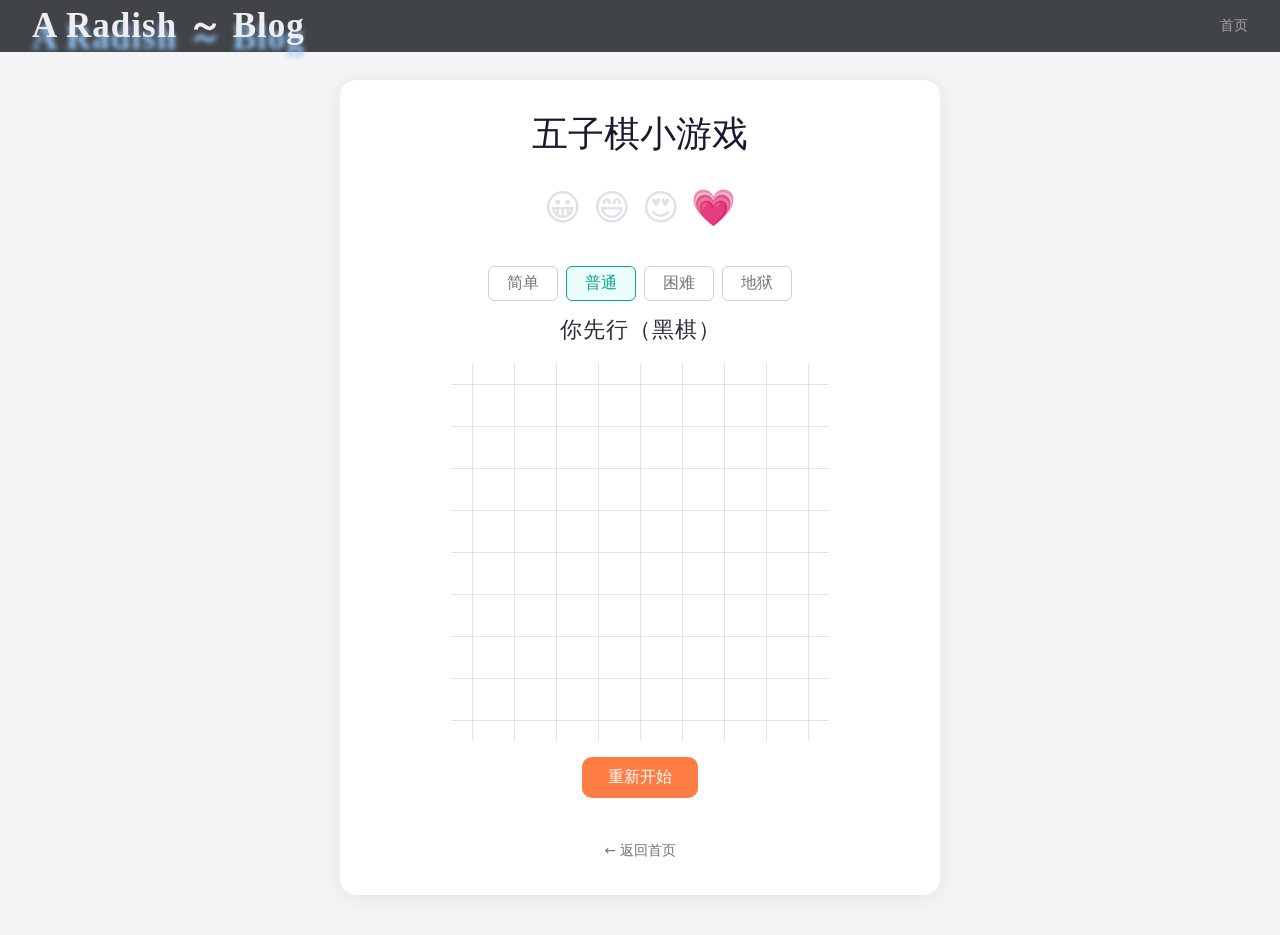
<file: gobang.html>
<!DOCTYPE html>
<html lang="zh-CN">
<head>
<meta charset="UTF-8">
<meta name="viewport" content="width=device-width, initial-scale=1.0">
<title>五子棋 | Blog</title>
<link rel="stylesheet" href="css/style.css">
<style>
  body { background: #f5f5f7; min-height: 100vh; display: flex; flex-direction: column; align-items: center; }
  .gobang-page { width: 100%; max-width: 600px; margin: 80px auto 40px; padding: 24px 20px 32px;
    background: #fff; border-radius: 16px; box-shadow: 0 2px 24px rgba(0,0,0,0.08); text-align: center; }

  .gobang-title { font-size: 36px; font-family: 'SimSun', serif; color: #1a1a2e; margin-bottom: 12px; }
  .gobang-emoji { font-size: 36px; margin-bottom: 12px; }

  /* 棋盘 */
  .gobang-card { width: 96%; max-width: 560px; margin: 0 auto; padding: 16px 10px; border-radius: 16px; background: #fff; text-align: center; }
  .status { font-size: 22px; margin-bottom: 14px; font-weight: 500; letter-spacing: 1px; color: #2d2d3a; }
  .board-wrap { display: flex; justify-content: center; margin-bottom: 16px; }
  .board { position: relative; display: grid; grid-template-columns: repeat(9, 42px); grid-template-rows: repeat(9, 42px); gap: 0; padding: 0; background: transparent; }
  .board::before { content: ""; position: absolute; inset: 0; background-image: linear-gradient(rgba(0,0,0,0.10) 1px, transparent 1px), linear-gradient(90deg, rgba(0,0,0,0.10) 1px, transparent 1px); background-size: 42px 42px; background-position: 21px 21px; z-index: 1; }
  .cell { width: 42px; height: 42px; background: transparent; cursor: pointer; display: flex; align-items: center; justify-content: center; position: relative; z-index: 2; }
  .cell:hover::after { content: ""; width: 24px; height: 24px; border-radius: 50%; background: rgba(0,0,0,0.08); }
  .cell.black::after { content: ""; width: 30px; height: 30px; border-radius: 50%; background: #1a1a1a; }
  .cell.white::after { content: ""; width: 30px; height: 30px; border-radius: 50%; background: #fafafa; box-shadow: 0 0 0 1.5px rgba(0,0,0,0.13), 0 2px 4px rgba(0,0,0,0.12); }
  .diff-row { display: flex; justify-content: center; gap: 8px; margin-bottom: 10px; }
  .diff-btn { padding: 6px 18px; border: 1px solid rgba(0,0,0,0.18); border-radius: 6px; background: transparent; color: rgba(0,0,0,0.55); font-size: 16px; cursor: pointer; transition: all 0.2s; }
  .diff-btn.active { background: rgba(94,234,212,0.12); color: #0ea88a; border-color: #0ea88a; }
  .diff-btn:hover { color: #1a1a2e; border-color: rgba(0,0,0,0.4); }
  .reset-btn { padding: 10px 26px; border: none; border-radius: 10px; background: #ff7d45; color: #fff; font-size: 16px; cursor: pointer; transition: all 0.2s; }
  .reset-btn:hover { background: #ff6a2c; transform: scale(1.03); }

  .back-link { margin-top: 24px; }
  .back-link a { color: var(--muted); font-size: 0.85rem; transition: color 0.2s; }
  .back-link a:hover { color: var(--accent); }

  @media (max-width: 600px) {
    .board { grid-template-columns: repeat(9, 36px); grid-template-rows: repeat(9, 36px); }
    .board::before { background-size: 36px 36px; background-position: 18px 18px; }
    .cell { width: 36px; height: 36px; }
    .cell.black::after, .cell.white::after { width: 26px; height: 26px; }
    .cell:hover::after { width: 20px; height: 20px; }
    .gobang-page { margin: 70px 8px 20px; padding: 16px 8px 24px; }
  }
</style>
</head>
<body>

<header class="topbar" style="
  position: fixed; top: 0; left: 0; right: 0; z-index: 1000;
  display: flex; align-items: center; justify-content: space-between;
  height: 52px; padding: 0 32px;
  background: rgba(34,37,41,0.85);
  backdrop-filter: blur(12px);
  -webkit-backdrop-filter: blur(12px);
  font-size: 0.9rem;
">
  <a href="index.html" style="font-weight:800;letter-spacing:1px;text-shadow:0 12px 5px #94c8ff;color:#eeeef2;font-size:35px;font-family:'Georgia',serif;">A Radish ～ Blog</a>
  <nav style="display:flex;gap:24px;">
    <a href="index.html" style="color:#a0a0b0;font-size:0.875rem;font-weight:500;transition:color 0.2s;white-space:nowrap;" onmouseenter="this.style.color='#5eead4'" onmouseleave="this.style.color='#a0a0b0'">首页</a>
  </nav>
</header>

<div class="gobang-page">
  <div class="gobang-title">五子棋小游戏</div>
  <div class="gobang-emoji">&#128512; &#128516; &#128525; &#128151;</div>

  <div class="gobang-card">
    <div class="diff-row" id="diffRow">
      <button class="diff-btn" data-lvl="0">简单</button>
      <button class="diff-btn active" data-lvl="1">普通</button>
      <button class="diff-btn" data-lvl="2">困难</button>
      <button class="diff-btn" data-lvl="3">地狱</button>
    </div>
    <div class="status" id="status">你先行（黑棋）</div>
    <div class="board-wrap"><div class="board" id="board"></div></div>
    <button class="reset-btn" id="resetBtn">重新开始</button>
  </div>

  <div class="back-link"><a href="index.html">← 返回首页</a></div>
</div>

<script>
(function(){
const statusText=document.getElementById('status');
const boardEl=document.getElementById('board');
const resetBtn=document.getElementById('resetBtn');
const size=9;let cells=[],gameOver=false,isAiTurn=false;
const human='black',ai='white';

function initBoard(){
  boardEl.innerHTML='';cells=[];gameOver=false;isAiTurn=false;
  statusText.textContent='你先行（黑棋）';
  for(let y=0;y<size;y++)for(let x=0;x<size;x++){
    const div=document.createElement('div');
    div.className='cell';div.dataset.x=x;div.dataset.y=y;
    boardEl.appendChild(div);cells.push(div);
    div.addEventListener('click',cellClick);
  }
}
function getCell(x,y){if(x<0||x>=size||y<0||y>=size)return null;return cells[y*size+x];}
function has(t,x,y){const c=getCell(x,y);return c?c.classList.contains(t):false;}
function isEmpty(x,y){const c=getCell(x,y);return c?!c.classList.contains('black')&&!c.classList.contains('white'):false;}
function checkWin(t,x,y){
  const dirs=[[1,0],[0,1],[1,1],[1,-1]];
  for(let[dx,dy]of dirs){let c=1,cx=x+dx,cy=y+dy;
    while(has(t,cx,cy)){c++;cx+=dx;cy+=dy;}
    cx=x-dx;cy=y-dy;
    while(has(t,cx,cy)){c++;cx-=dx;cy-=dy;}
    if(c>=5)return true;
  }return false;
}
function getEmpty(){const a=[];cells.forEach(c=>{if(!c.classList.contains('black')&&!c.classList.contains('white'))a.push({x:+c.dataset.x,y:+c.dataset.y,el:c});});return a;}
function lockAll(){cells.forEach(c=>c.style.pointerEvents='none');}

/* ── 简单AI ── */
function posScore(type,x,y){
  let s=0;const dirs=[[1,0],[0,1],[1,1],[1,-1]];
  for(let[dx,dy]of dirs){
    let cnt=1,open=0,cx=x+dx,cy=y+dy;
    while(has(type,cx,cy)){cnt++;cx+=dx;cy+=dy;}
    if(isEmpty(cx,cy))open++;
    cx=x-dx;cy=y-dy;
    while(has(type,cx,cy)){cnt++;cx-=dx;cy-=dy;}
    if(isEmpty(cx,cy))open++;
    if(cnt>=5)s+=100000;
    else if(cnt===4)s+=open===2?50000:open===1?5000:0;
    else if(cnt===3)s+=open===2?3000:open===1?500:0;
    else if(cnt===2)s+=open===2?200:open===1?50:0;
    else s+=open*5;
  }return s;
}

/* ── 普通难度及以上AI ── */
function getCandidates(){
  const list=[];
  for(let y=0;y<size;y++)for(let x=0;x<size;x++){
    if(!isEmpty(x,y))continue;
    let score=0;
    const el=getCell(x,y);el.classList.add(ai);
    score+=posScore(ai,x,y);
    el.classList.remove(ai);
    el.classList.add(human);
    score+=posScore(human,x,y)*1.05;
    el.classList.remove(human);
    if(score>0)list.push({x,y,score});
  }
  list.sort((a,b)=>b.score-a.score);
  if(list.length===0)return [{x:4,y:4}];
  return list;
}

function evaluate(){
  let aiScore=0,humanScore=0;
  for(let y=0;y<size;y++)for(let x=0;x<size;x++){
    if(has(ai,x,y))aiScore+=posScore(ai,x,y);
    else if(has(human,x,y))humanScore+=posScore(human,x,y);
  }
  return aiScore-humanScore*1.05;
}

const DIFFS=[
  {name:'普通',depth:0,top:0,inner:0,def:0.4,rng:2,delay:300},
  {name:'困难',depth:1,top:5,inner:3,def:1.0,rng:1,delay:200},
  {name:'地狱',depth:2,top:12,inner:8,def:1.2,rng:1,delay:100},
];
let diffLvl=1;

function aiMove(){
  if(gameOver)return;

  /* ── 简单模式：贪心算法 ── */
  if(diffLvl===0){
    const empty=getEmpty();let target=null;
    for(let p of empty){p.el.classList.add(ai);if(checkWin(ai,p.x,p.y))target=p;p.el.classList.remove(ai);if(target)break;}
    if(!target)for(let p of empty){p.el.classList.add(human);if(checkWin(human,p.x,p.y))target=p;p.el.classList.remove(human);if(target)break;}
    if(!target){const c=empty.find(p=>p.x===4&&p.y===4);if(c)target=c;}
    if(!target)target=empty[Math.floor(Math.random()*empty.length)];
    target.el.classList.add(ai);
    if(checkWin(ai,target.x,target.y)){statusText.textContent='AI白棋获胜！';gameOver=true;lockAll();return;}
    if(getEmpty().length===0){statusText.textContent='平局！';gameOver=true;lockAll();return;}
    statusText.textContent='轮到你落子（黑棋）';isAiTurn=false;
    return;
  }

  const cfg=DIFFS[diffLvl-1];
  const cands=getCandidates();if(cands.length===0)return;
  let bestMove=cands[0],bestScore=-Infinity;

  const innerMinimax=function(depth,alpha,beta,maximizing){
    const cs=getCandidates();
    if(cs.length===0||depth<=0)return evaluate();
    if(maximizing){
      let best=-Infinity;
      for(let p of cs.slice(0,cfg.inner)){
        const el=getCell(p.x,p.y);el.classList.add(ai);
        if(checkWin(ai,p.x,p.y)){el.classList.remove(ai);return 1e9+depth;}
        const v=innerMinimax(depth-1,alpha,beta,false);
        el.classList.remove(ai);if(v>best)best=v;
        if(best>alpha)alpha=best;if(alpha>=beta)break;
      }return best;
    }else{
      let best=Infinity;
      for(let p of cs.slice(0,cfg.inner)){
        const el=getCell(p.x,p.y);el.classList.add(human);
        if(checkWin(human,p.x,p.y)){el.classList.remove(human);return -1e9-depth;}
        const v=innerMinimax(depth-1,alpha,beta,true);
        el.classList.remove(human);if(v<best)best=v;
        if(best<beta)beta=best;if(alpha>=beta)break;
      }return best;
    }
  };

  const rng=cfg.rng||1;
  if(rng>1){
    const pool=cands.slice(0,rng);
    bestMove=pool[Math.floor(Math.random()*pool.length)];
  }else{
    const pool=cands.slice(0,cfg.top||cands.length);
    for(let p of pool){
      const el=getCell(p.x,p.y);el.classList.add(ai);
      if(checkWin(ai,p.x,p.y)){el.classList.remove(ai);bestMove=p;break;}
      const score=innerMinimax(cfg.depth,-Infinity,Infinity,false);
      el.classList.remove(ai);if(score>bestScore){bestScore=score;bestMove=p;}
    }
  }

  const target=getCell(bestMove.x,bestMove.y);target.classList.add(ai);
  if(checkWin(ai,bestMove.x,bestMove.y)){statusText.textContent='AI白棋获胜！';gameOver=true;lockAll();return;}
  if(getCandidates().length===0){statusText.textContent='平局！';gameOver=true;lockAll();return;}
  statusText.textContent='轮到你落子（黑棋）';isAiTurn=false;
}

document.querySelectorAll('.diff-btn').forEach(function(btn){
  btn.addEventListener('click',function(){
    document.querySelectorAll('.diff-btn').forEach(function(b){b.classList.remove('active');});
    btn.classList.add('active');
    diffLvl=+btn.dataset.lvl;
    initBoard();
  });
});

function cellClick(e){
  if(gameOver||isAiTurn)return;const cell=e.target;
  if(cell.classList.contains('black')||cell.classList.contains('white'))return;
  const x=+cell.dataset.x,y=+cell.dataset.y;
  cell.classList.add(human);
  if(checkWin(human,x,y)){statusText.textContent='你获胜！';gameOver=true;lockAll();return;}
  if(getEmpty().length===0){statusText.textContent='平局！';gameOver=true;lockAll();return;}
  statusText.textContent='AI思考中...';isAiTurn=true;
  setTimeout(aiMove,diffLvl===0?400:DIFFS[diffLvl-1].delay);
}
resetBtn.addEventListener('click',initBoard);
initBoard();
})();
</script>

</body>
</html>
</file>
<file: css/style.css>
/* ============================================
   Blog — Global Styles & Design Tokens
   ============================================ */

:root {

  --bg:
  --surface:   #22252d;
  --surface-2: #2a2d36;
  --surface-3: #32353e;
  --fg:        #e0e0e6;
  --fg-2:      #a0a0b0;
  --muted:     #707080;
  --border:    #33363f;
  --accent:    #5eead4;
  --accent-dim: rgba(94,234,212,0.08);
  --radius:    10px;
  --radius-sm: 6px;
  --radius-lg: 16px;
  --shadow:    0 2px 16px rgba(0,0,0,0.3);
  --font:      'Inter','Segoe UI',system-ui,-apple-system,sans-serif;
  --font-en:   'NewYork','Georgia','Times New Roman',serif;
  --font-mono: 'JetBrains Mono','Fira Code',monospace;
}

*,*::before,*::after{box-sizing:border-box;margin:0;padding:0}
html{scroll-behavior:smooth;-webkit-font-smoothing:antialiased;font-size:16px}
body{background-color:var(--bg);color:var(--fg);font-family:var(--font);font-size:0.9375rem;line-height:1.7;min-height:100vh}
a{color:inherit;text-decoration:none}
img{max-width:100%;display:block}

.page{max-width:100%;margin:10px auto;padding:10px 120px 10px 125px;padding-bottom:20px;min-height:60vh;position:relative;z-index:2;background:#F5FAFF}
.page1{display:flex;gap:12px}

/* ── Header ── */
.header{height:calc(80vh + 30px);min-height:420px;max-height:830px;overflow:hidden;position:sticky;top:0;z-index:1;display:flex;align-items:center;justify-content:center}
.header-content{position:relative;z-index:2;top:20px}
.header h1{font-family:'Georgia',serif;font-size:3rem;color:#fff;text-shadow:0 2px 12px rgba(0,0,0,0.5)}
.header-bg{position:absolute;inset:0;z-index:0}
.header-bg img{width:100%;height:100%;object-fit:cover}
/*header遮罩*/
.header::before{content:'';position:absolute;inset:0;z-index:1;pointer-events:none;backdrop-filter:blur(0.25px);-webkit-backdrop-filter:blur(0.25px);background:rgba(30,32,38,0.25)}

.sidebar{opacity:0;transition:opacity .6s}
.sidebar.revealed{opacity:1}




/* ── Nav ── */
.nav{display:flex;align-items:center;gap:28px;padding:0 0 16px;margin-bottom:24px;flex-wrap:wrap}
.nav a{color:var(--fg-2);font-size:0.875rem;font-weight:500;transition:color 0.2s;white-space:nowrap}
.nav a:hover,.nav a.active{color:var(--accent)}

.main{flex:1;min-width:0}

/* ── Pagination ── */
.pagination{display:flex;align-items:center;gap:6px;margin-top:32px;justify-content:center}
.pagination a,.pagination span{display:inline-flex;align-items:center;justify-content:center;min-width:38px;height:38px;border-radius:var(--radius-sm);font-size:0.875rem;color:var(--fg-2);transition:all 0.3s ease;box-shadow:0 2px 8px rgba(0,0,0,0.25)}
.pagination a:hover{color:var(--accent);background:var(--accent-dim);box-shadow:0 6px 20px rgba(0,0,0,0.45)}
.pagination .current{background:var(--accent);color:#fff;font-weight:700;box-shadow:0 4px 16px rgba(94,234,212,0.35)}
.pagination .dots{color:var(--muted);box-shadow:none}

/* ── Sidebar ── */
.sidebar{width:400px;min-height:400px;flex-shrink:0;display:flex;flex-direction:column;gap:20px;overflow:hidden}
/*侧边栏盒子的外侧阴影*/
.side-card{background:var(--surface);border-radius:var(--radius);padding:20px;box-shadow:0 1px 5px rgba(0,0,0,0.1);transition:box-shadow 0.3s ease}
.side-card:hover{box-shadow:0 10px 15px rgba(0,0,0,0.55)}
.side-card h3{font-size:0.75rem;font-weight:700;text-transform:uppercase;letter-spacing:0.1em;color:var(--fg-2);margin-bottom:14px;display:flex;align-items:center;gap:8px}

/*头像盒子*/
	.profile{text-align:center;box-shadow:0 1px 5px rgba(0,0,0,0.3);border-radius:var(--radius);transition:box-shadow 0.3s ease}
.profile:hover{box-shadow:0 12px 40px rgba(0,0,0,0.55)}
	.avatar{width:100px; height:100px;border-radius:100%;margin:0 auto 12px;overflow:hidden;background:var(--surface-3);display:flex;align-items:center;justify-content:center;font-size:2rem}
	.avatar img{width:100%;height:100%;object-fit:cover}
	.profile-name{font-weight:800;font-size:1.25rem;color:black;display:flex;align-items:center;justify-content:center;gap:8px}
	.profile-bio{color:black;font-size:0.8rem;margin-top:4px}
	.profile-stats{display:flex;justify-content:center;gap:24px;margin-top:14px;padding-top:14px;border-top:1px }
	.profile-stat{text-align:center;display:flex;flex-direction:column;align-items:center}
    /*文章数、标签数与分类的数字属性*/
	.profile-stat-num{font-weight:700;font-size:1.8rem;color:black}
	.profile-stat-label{font-size:0.7rem;color:black;text-transform:uppercase;letter-spacing:0.05em;display:flex;align-items:center;gap:3px}

.cat-list{list-style:none;display:flex;flex-direction:column;gap:2px}
.cat-list a{display:flex;justify-content:space-between;align-items:center;padding:7px 10px;border-radius:var(--radius-sm);font-size:0.85rem;color:var(--fg-2);transition:all 0.15s}
.cat-list a:hover{background:var(--surface-2);color:var(--fg)}
.cat-count{font-size:0.75rem;color:var(--muted);font-family:var(--font-mono)}

.tag-cloud{display:flex;flex-wrap:wrap;gap:6px}
.tag-cloud a{padding:4px 12px;border-radius:9999px;font-size:0.75rem;background:var(--surface-2);color:var(--fg-2);transition:all 0.15s}
.tag-cloud a:hover{background:var(--accent-dim);color:var(--accent)}

.recent-list{display:flex;flex-direction:column;gap:6px}
.recent-item{display:flex;flex-direction:column;padding:8px 10px;border-radius:var(--radius-sm);transition:background 0.2s;text-decoration:none}
.recent-item:hover{background:var(--surface-2)}
.recent-title{font-size:0.82rem;font-weight:600;line-height:1.4;display:-webkit-box;-webkit-line-clamp:2;-webkit-box-orient:vertical;overflow:hidden;color:var(--fg-2)}
.recent-item:hover .recent-title{color:var(--accent)}
.recent-date{font-size:0.7rem;color:var(--muted);font-family:var(--font-mono);margin-top:2px}

.footer{margin-top:1000px;padding:24px;text-align:center;color:var(--muted);font-size:0.8rem}

/* ── 返回顶部 液态玻璃按钮 ── */
.back-to-top {
  --w: 50px; --h: 50px; --r: 50%; --tr: 25%;
  position: fixed; bottom: 32px; right: 32px; z-index: 999;
  width: var(--w); height: var(--h);
  display: flex; justify-content: center; align-items: center;
  border-radius: var(--r);
  border: 1px double rgba(51,51,51,0.08);
  box-shadow:
    inset 2px -2px 1px -1px rgba(255,255,255,0.9),
    inset -2px 2px 1px -1px rgba(255,255,255,0.9),
    inset 6px -6px 1px -6px rgba(255,255,255,0.55),
    inset -6px 6px 1px -6px rgba(255,255,255,0.55),
    inset 0 0 2px rgba(0,0,0,0.8),
    0 4px 8px rgba(0,0,0,0.2);
  background: rgba(255,255,255,0.04);
  backdrop-filter: blur(2px);
  cursor: pointer; outline: none;
  opacity: 0; transform: translateY(16px); transition: opacity 0.3s, transform 0.3s;
}
.back-to-top.show { opacity: 1; transform: translateY(0); }
.back-to-top svg { width: 20px; filter: drop-shadow(0 25px 3px rgba(102,102,102,0.2)); }
.back-to-top::before {
  content: ''; position: absolute; z-index: -1;
  top: 35%; left: 50%; transform: translateX(-50%);
  width: calc(var(--w) - 16px); height: calc(var(--h) - 16px);
  border-radius: var(--r);
  border: 1px solid rgba(0,0,0,0.9);
  filter: blur(8px);
}
.back-to-top::after {
  content: ''; position: absolute; inset: 0; border-radius: var(--r);
  filter: blur(3px);
  background: linear-gradient(45deg, rgba(255,255,255,0.8) 0%, transparent var(--tr), transparent calc(100% - var(--tr)), rgba(255,255,255,0.8) 100%);
}
.footer strong{color:var(--fg-2)}

/* ============================================
   手机 / 平板适配
   ============================================ */

@media (max-width: 900px) {

  /* ── 整体布局 ── */
  .page {
    padding: 12px;
  }
  .page1 {
    flex-direction: column;
    gap: 20px;
  }

  /* ── 顶栏 ── */
  .topbar {
    left: 8px !important;
    right: 8px !important;
    height: 42px !important;
    padding: 0 16px !important;
  }
  .topbar span {
    font-size: 18px !important;
  }
  .topbar nav {
    right: 10px !important;
    gap: 12px !important;
  }
  .topbar nav a {
    font-size: 13px !important;
  }

  /* ── 头部大图 ── */
  .header {
    height: 40vh;
    min-height: 260px;
    max-height: 420px;
  }
  .header h1 { font-size: 2rem; }
  .header h2 { font-size: 0.9rem; }

  .header > span {
    display: none;
  }
  .sidebar {
    width: 100% !important;
    min-height: auto;
    gap: 14px;
  }
  .side-card {
    padding: 14px;
  }

  /* ── 文章卡片 ── */
  .card-img-wrap {
    height: 180px;
  }
  .card-body {
    padding: 14px 16px 16px;
    gap: 6px;
  }
  .card-title {
    font-size: 1rem;
  }
  .card-desc {
    font-size: 0.8rem;
  }
  .card-meta {
    font-size: 0.7rem;
    flex-wrap: wrap;
    gap: 6px;
  }
  .card-meta-right {
    gap: 6px;
  }
  .card-tag {
    font-size: 0.65rem;
    padding: 2px 8px;
  }

  /* ── 头像 ── */
  .avatar {
    width: 80px;
    height: 80px;
  }
  .profile-name { font-size: 1rem; }
  .profile-stat-num { font-size: 1.4rem; }
  .profile-stats { gap: 16px; }

  /* ── 底栏 ── */
  .footer {
    margin-top: 40px;
    padding: 16px;
  }

  /* ── 返回顶部按钮 ── */
  .back-to-top {
    bottom: 16px;
    right: 16px;
  }

  /* ── 分页 ── */
  .pagination a,
  .pagination span {
    min-width: 32px;
    height: 32px;
    font-size: 0.8rem;
  }

  /* ── 文章详情页 ── */
  .article-page {
    padding: 12px;
  }
  .article-main {
    padding: 16px;
  }
  .article-title {
    font-size: 1.5rem;
  }
  .article-body-content {
    font-size: 0.9rem;
  }
}

/* ── 小屏手机 (≤480px) ── */
@media (max-width: 480px) {
  html { font-size: 15px; }

  .topbar span {
    font-size: 16px !important;
  }

  .header {
    height: 35vh;
    min-height: 180px;
  }
  .header h1 { font-size: 1.6rem; }

  .card-img-wrap { height: 160px; }

  .profile-stats { gap: 12px; }
  .profile-stat-num { font-size: 1.2rem; }
}
</file>
